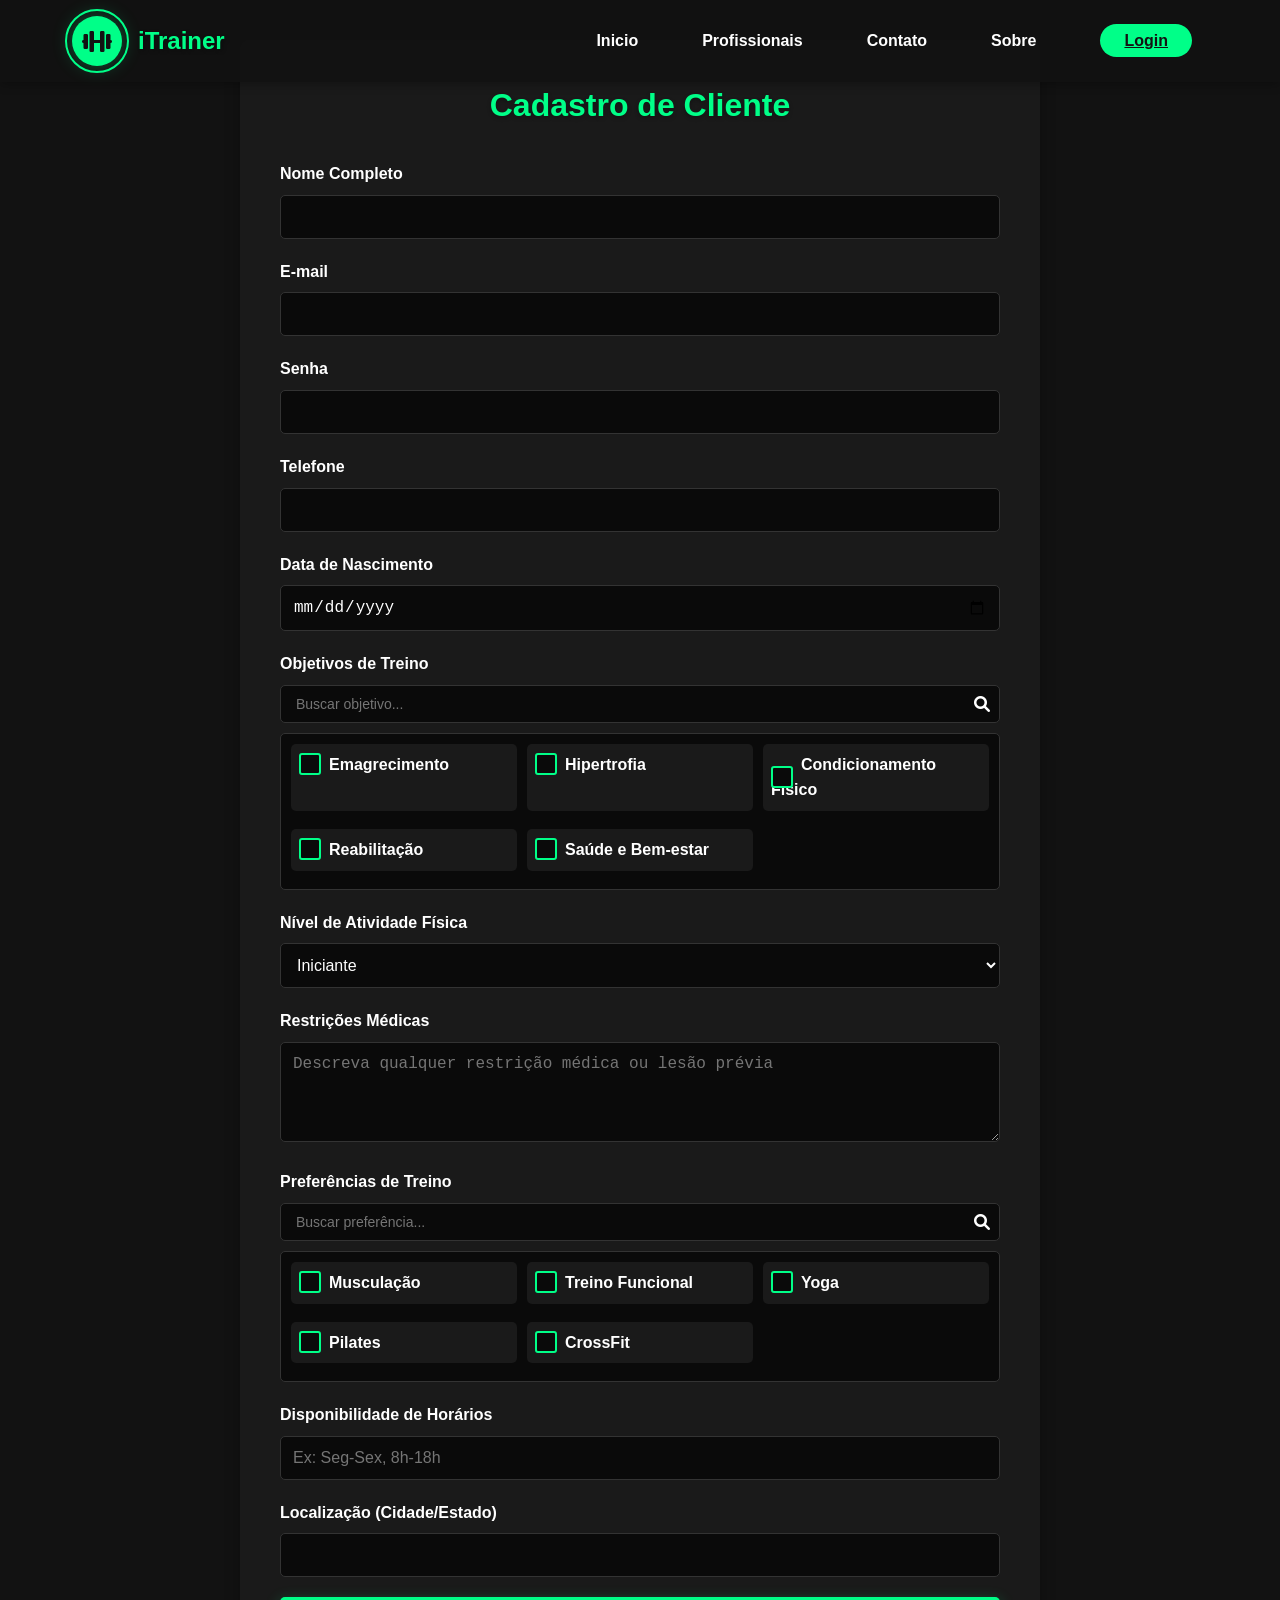
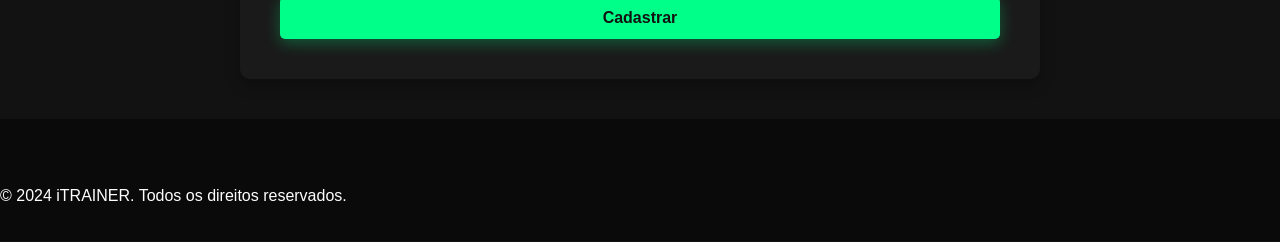
<file: cadastro-cliente.html>
<!DOCTYPE html>
<html lang="pt-br">
<head>
    <meta charset="UTF-8">
    <meta name="viewport" content="width=device-width, initial-scale=1.0">
    <title>Cadastro de Cliente - iTRAINER</title>
    <link rel="stylesheet" href="style.css">
    <link rel="stylesheet" href="https://cdnjs.cloudflare.com/ajax/libs/font-awesome/6.0.0-beta3/css/all.min.css">
    <link rel="stylesheet" href="https://unpkg.com/aos@next/dist/aos.css" />
</head>
<body>
    <!-- Header Section -->
    <header class="site-header">
        <div class="header-container">
            <div class="logo">
                <a href="index.html">
                    <div class="logo-container">
                        <i class="fas fa-dumbbell"></i>
                    </div>
                    <span class="logo-text">iTrainer</span>
                </a>
            </div>
            
            <button class="mobile-nav-toggle" aria-controls="primary-navigation" aria-expanded="false">
                <span class="sr-only">Menu</span>
                <i class="fas fa-bars"></i>
            </button>
            
            <nav class="primary-navigation" id="primary-navigation">
                <ul class="nav-list">
                    <li class="nav-item"><a href="index.html" class="nav-link">Inicio</a></li>
                    <li class="nav-item"><a href="profissionais.html" class="nav-link">Profissionais</a></li>
                    <li class="nav-item"><a href="contato.html" class="nav-link">Contato</a></li>
                    <li class="nav-item"><a href="sobre.html" class="nav-link">Sobre</a></li>
                    <li class="nav-item"><a href="login.html" class="btn-login">Login</a></li>
                </ul>
            </nav>
        </div>
    </header>

    <main class="cadastro-container">
        <div class="cadastro-form">
            <h1>Cadastro de Cliente</h1>
            <form id="formCliente" action="#" method="POST">
                <div class="form-group">
                    <label for="nome">Nome Completo</label>
                    <input type="text" id="nome" name="nome" required>
                </div>

                <div class="form-group">
                    <label for="email">E-mail</label>
                    <input type="email" id="email" name="email" required>
                </div>

                <div class="form-group">
                    <label for="senha">Senha</label>
                    <input type="password" id="senha" name="senha" required>
                </div>

                <div class="form-group">
                    <label for="telefone">Telefone</label>
                    <input type="tel" id="telefone" name="telefone" required>
                </div>

                <div class="form-group">
                    <label for="data_nascimento">Data de Nascimento</label>
                    <input type="date" id="data_nascimento" name="data_nascimento" required>
                </div>

                <div class="form-group">
                    <label for="objetivos">Objetivos de Treino</label>
                    <div class="search-container">
                        <input type="text" id="searchObjetivo" placeholder="Buscar objetivo...">
                        <i class="fas fa-search"></i>
                    </div>
                    <div class="especialidades-container">
                        <div class="especialidades-grid">
                            <label class="especialidade-item">
                                <input type="checkbox" name="objetivos" value="emagrecimento">
                                <span>Emagrecimento</span>
                            </label>
                            <label class="especialidade-item">
                                <input type="checkbox" name="objetivos" value="hipertrofia">
                                <span>Hipertrofia</span>
                            </label>
                            <label class="especialidade-item">
                                <input type="checkbox" name="objetivos" value="condicionamento">
                                <span>Condicionamento Físico</span>
                            </label>
                            <label class="especialidade-item">
                                <input type="checkbox" name="objetivos" value="reabilitacao">
                                <span>Reabilitação</span>
                            </label>
                            <label class="especialidade-item">
                                <input type="checkbox" name="objetivos" value="saude">
                                <span>Saúde e Bem-estar</span>
                            </label>
                        </div>
                    </div>
                </div>

                <div class="form-group">
                    <label for="nivel">Nível de Atividade Física</label>
                    <select id="nivel" name="nivel" required>
                        <option value="iniciante">Iniciante</option>
                        <option value="intermediario">Intermediário</option>
                        <option value="avancado">Avançado</option>
                    </select>
                </div>

                <div class="form-group">
                    <label for="restricoes">Restrições Médicas</label>
                    <textarea id="restricoes" name="restricoes" rows="3" placeholder="Descreva qualquer restrição médica ou lesão prévia"></textarea>
                </div>

                <div class="form-group">
                    <label for="preferencias">Preferências de Treino</label>
                    <div class="search-container">
                        <input type="text" id="searchPreferencia" placeholder="Buscar preferência...">
                        <i class="fas fa-search"></i>
                    </div>
                    <div class="especialidades-container">
                        <div class="especialidades-grid">
                            <label class="especialidade-item">
                                <input type="checkbox" name="preferencias" value="musculacao">
                                <span>Musculação</span>
                            </label>
                            <label class="especialidade-item">
                                <input type="checkbox" name="preferencias" value="funcional">
                                <span>Treino Funcional</span>
                            </label>
                            <label class="especialidade-item">
                                <input type="checkbox" name="preferencias" value="yoga">
                                <span>Yoga</span>
                            </label>
                            <label class="especialidade-item">
                                <input type="checkbox" name="preferencias" value="pilates">
                                <span>Pilates</span>
                            </label>
                            <label class="especialidade-item">
                                <input type="checkbox" name="preferencias" value="crossfit">
                                <span>CrossFit</span>
                            </label>
                        </div>
                    </div>
                </div>

                <div class="form-group">
                    <label for="disponibilidade">Disponibilidade de Horários</label>
                    <input type="text" id="disponibilidade" name="disponibilidade" placeholder="Ex: Seg-Sex, 8h-18h" required>
                </div>

                <div class="form-group">
                    <label for="localizacao">Localização (Cidade/Estado)</label>
                    <input type="text" id="localizacao" name="localizacao" required>
                </div>

                <button type="submit" class="btn-cadastro">Cadastrar</button>
            </form>
        </div>
    </main>

    <footer>
        <p>&copy; 2024 iTRAINER. Todos os direitos reservados.</p>
    </footer>

    <script src="https://unpkg.com/aos@next/dist/aos.js"></script>
    <script src="script.js"></script>
</body>
</html>
</file>
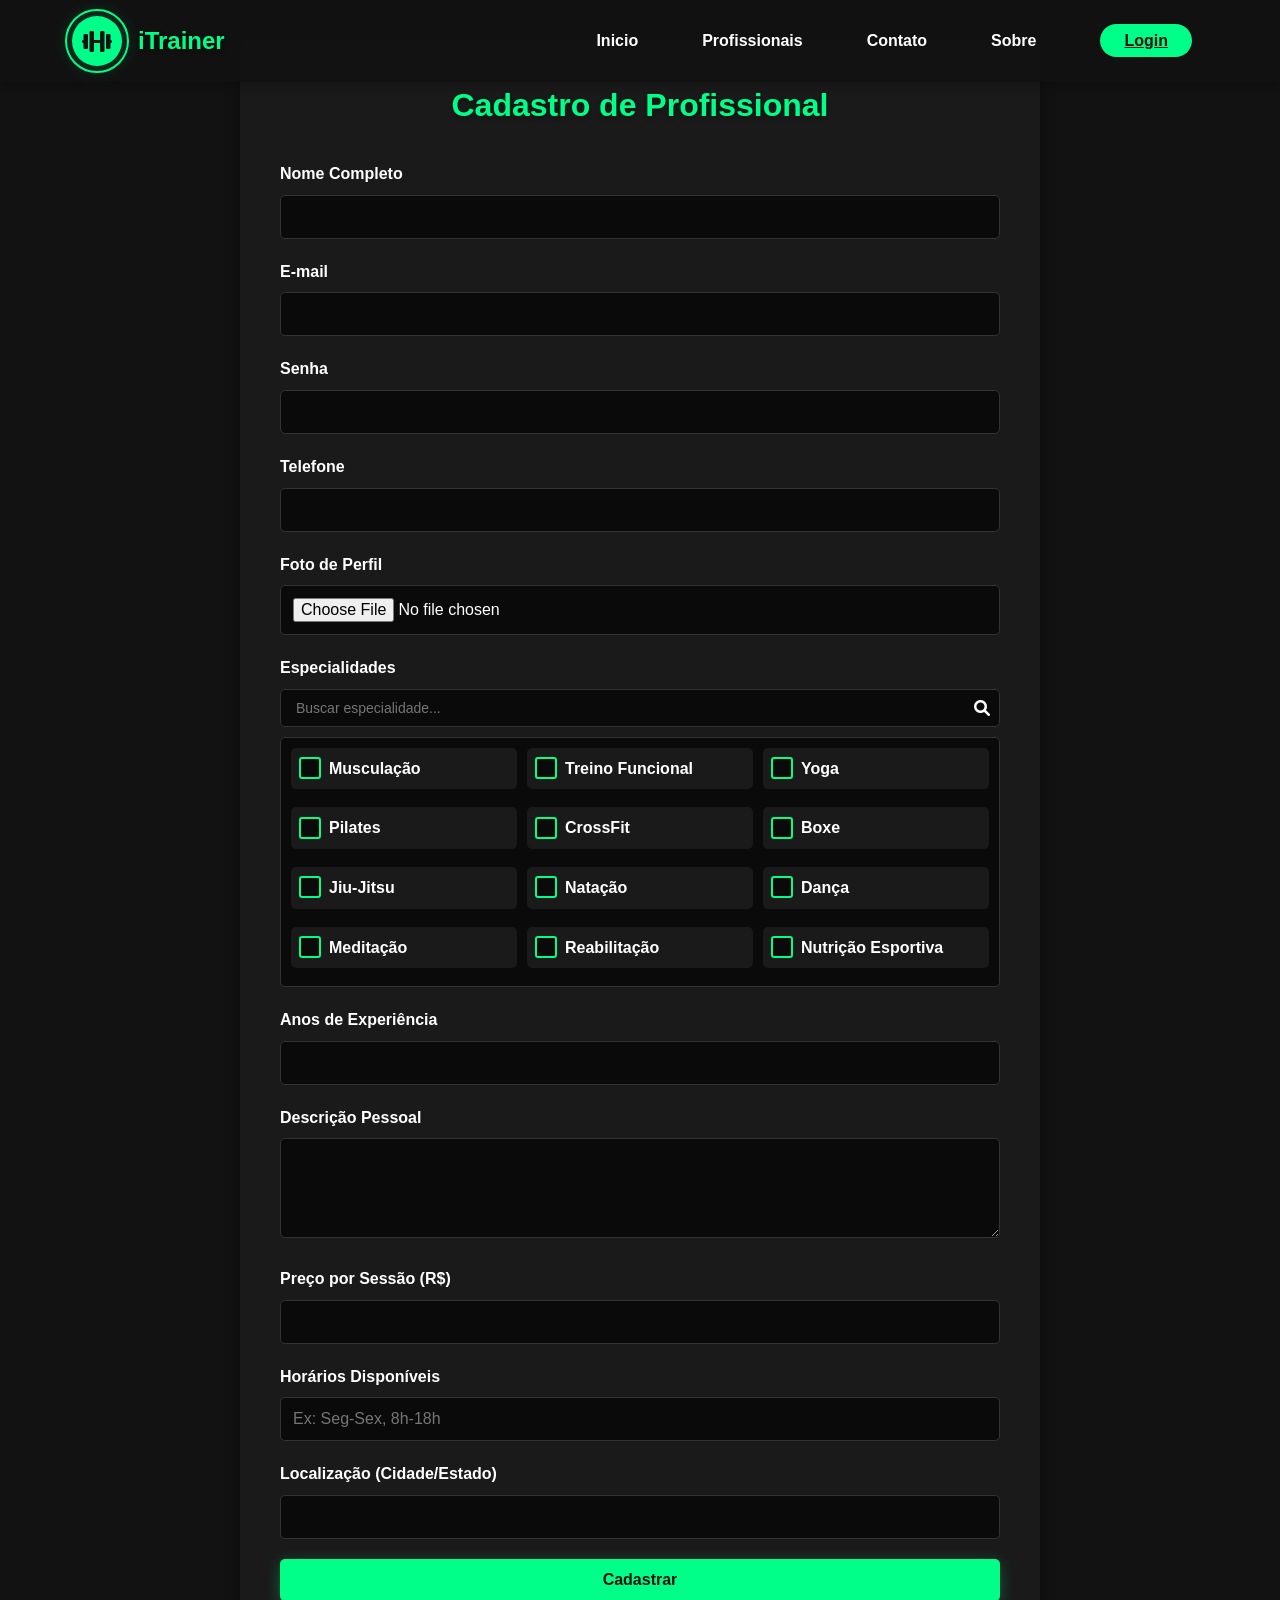
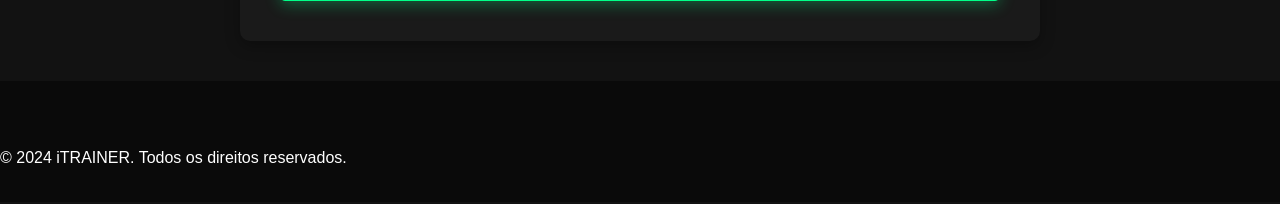
<file: cadastro-profissional.html>
<!DOCTYPE html>
<html lang="pt-br">
<head>
    <meta charset="UTF-8">
    <meta name="viewport" content="width=device-width, initial-scale=1.0">
    <title>Cadastro de Profissional - iTRAINER</title>
    <link rel="stylesheet" href="style.css">
    <link rel="stylesheet" href="https://cdnjs.cloudflare.com/ajax/libs/font-awesome/6.0.0-beta3/css/all.min.css">
    <link rel="stylesheet" href="https://unpkg.com/aos@next/dist/aos.css" />
</head>
<body>
    <!-- Header Section -->
    <header class="site-header">
        <div class="header-container">
            <div class="logo">
                <a href="index.html">
                    <div class="logo-container">
                        <i class="fas fa-dumbbell"></i>
                    </div>
                    <span class="logo-text">iTrainer</span>
                </a>
            </div>
            
            <button class="mobile-nav-toggle" aria-controls="primary-navigation" aria-expanded="false">
                <span class="sr-only">Menu</span>
                <i class="fas fa-bars"></i>
            </button>
            
            <nav class="primary-navigation" id="primary-navigation">
                <ul class="nav-list">
                    <li class="nav-item"><a href="index.html" class="nav-link">Inicio</a></li>
                    <li class="nav-item"><a href="profissionais.html" class="nav-link">Profissionais</a></li>
                    <li class="nav-item"><a href="contato.html" class="nav-link">Contato</a></li>
                    <li class="nav-item"><a href="sobre.html" class="nav-link">Sobre</a></li>
                    <li class="nav-item"><a href="login.html" class="btn-login">Login</a></li>
                </ul>
            </nav>
        </div>
    </header>

    <main class="cadastro-container">
        <div class="cadastro-form">
            <h1>Cadastro de Profissional</h1>
            <form id="formProfissional" action="#" method="POST" enctype="multipart/form-data">
                <div class="form-group">
                    <label for="nome">Nome Completo</label>
                    <input type="text" id="nome" name="nome" required>
                </div>

                <div class="form-group">
                    <label for="email">E-mail</label>
                    <input type="email" id="email" name="email" required>
                </div>

                <div class="form-group">
                    <label for="senha">Senha</label>
                    <input type="password" id="senha" name="senha" required>
                </div>

                <div class="form-group">
                    <label for="telefone">Telefone</label>
                    <input type="tel" id="telefone" name="telefone" required>
                </div>

                <div class="form-group">
                    <label for="foto">Foto de Perfil</label>
                    <input type="file" id="foto" name="foto" accept="image/*">
                </div>

                <div class="form-group">
                    <label for="especialidades">Especialidades</label>
                    <div class="search-container">
                        <input type="text" id="searchEspecialidade" placeholder="Buscar especialidade...">
                        <i class="fas fa-search"></i>
                    </div>
                    <div class="especialidades-container">
                        <div class="especialidades-grid">
                            <label class="especialidade-item">
                                <input type="checkbox" name="especialidades" value="musculacao">
                                <span>Musculação</span>
                            </label>
                            <label class="especialidade-item">
                                <input type="checkbox" name="especialidades" value="funcional">
                                <span>Treino Funcional</span>
                            </label>
                            <label class="especialidade-item">
                                <input type="checkbox" name="especialidades" value="yoga">
                                <span>Yoga</span>
                            </label>
                            <label class="especialidade-item">
                                <input type="checkbox" name="especialidades" value="pilates">
                                <span>Pilates</span>
                            </label>
                            <label class="especialidade-item">
                                <input type="checkbox" name="especialidades" value="crossfit">
                                <span>CrossFit</span>
                            </label>
                            <label class="especialidade-item">
                                <input type="checkbox" name="especialidades" value="boxe">
                                <span>Boxe</span>
                            </label>
                            <label class="especialidade-item">
                                <input type="checkbox" name="especialidades" value="jiu-jitsu">
                                <span>Jiu-Jitsu</span>
                            </label>
                            <label class="especialidade-item">
                                <input type="checkbox" name="especialidades" value="natacao">
                                <span>Natação</span>
                            </label>
                            <label class="especialidade-item">
                                <input type="checkbox" name="especialidades" value="danca">
                                <span>Dança</span>
                            </label>
                            <label class="especialidade-item">
                                <input type="checkbox" name="especialidades" value="meditacao">
                                <span>Meditação</span>
                            </label>
                            <label class="especialidade-item">
                                <input type="checkbox" name="especialidades" value="reabilitacao">
                                <span>Reabilitação</span>
                            </label>
                            <label class="especialidade-item">
                                <input type="checkbox" name="especialidades" value="nutricao">
                                <span>Nutrição Esportiva</span>
                            </label>
                        </div>
                    </div>
                </div>

                <div class="form-group">
                    <label for="experiencia">Anos de Experiência</label>
                    <input type="number" id="experiencia" name="experiencia" min="0" required>
                </div>

                <div class="form-group">
                    <label for="descricao">Descrição Pessoal</label>
                    <textarea id="descricao" name="descricao" rows="4" required></textarea>
                </div>

                <div class="form-group">
                    <label for="preco">Preço por Sessão (R$)</label>
                    <input type="number" id="preco" name="preco" min="0" step="0.01" required>
                </div>

                <div class="form-group">
                    <label for="horarios">Horários Disponíveis</label>
                    <input type="text" id="horarios" name="horarios" placeholder="Ex: Seg-Sex, 8h-18h" required>
                </div>

                <div class="form-group">
                    <label for="localizacao">Localização (Cidade/Estado)</label>
                    <input type="text" id="localizacao" name="localizacao" required>
                </div>

                <button type="submit" class="btn-cadastro">Cadastrar</button>
            </form>
        </div>
    </main>

    <footer>
        <p>&copy; 2024 iTRAINER. Todos os direitos reservados.</p>
    </footer>

    <script src="https://unpkg.com/aos@next/dist/aos.js"></script>
    <script src="script.js"></script>
</body>
</html>
</file>
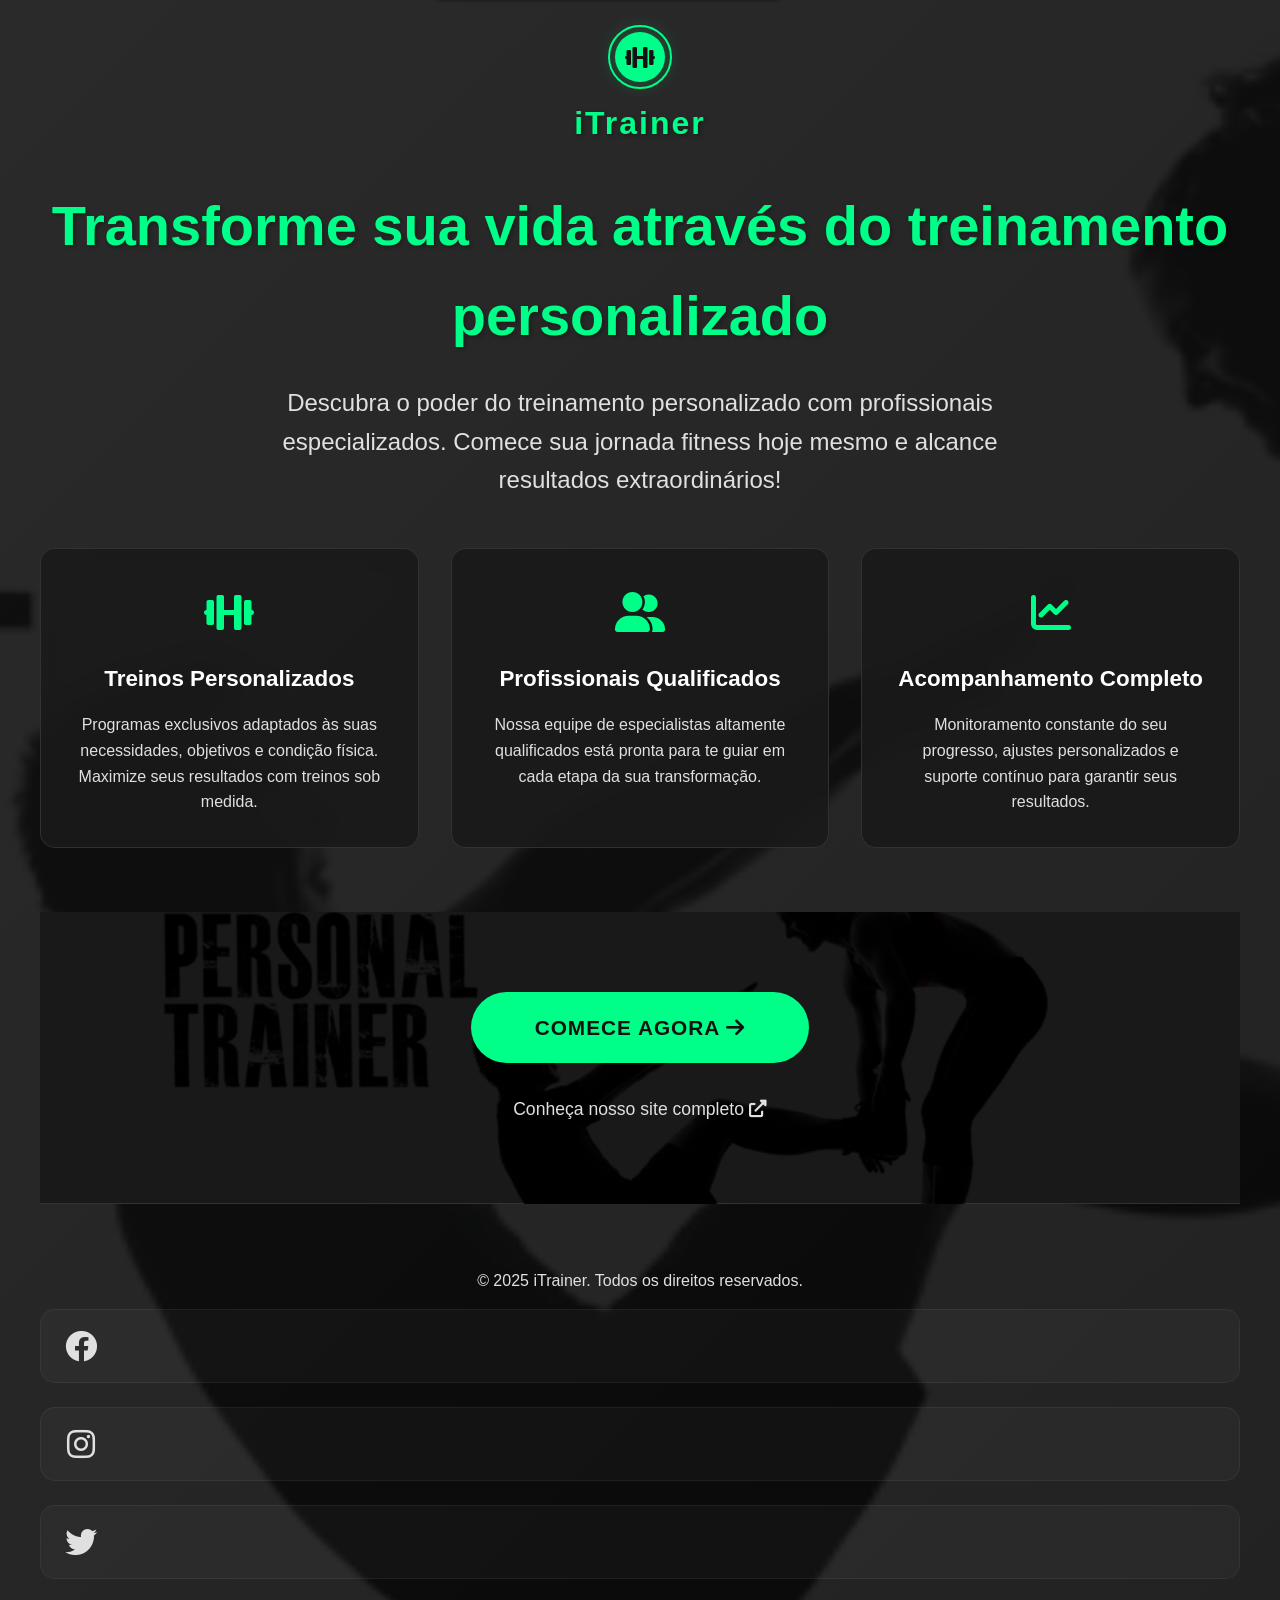
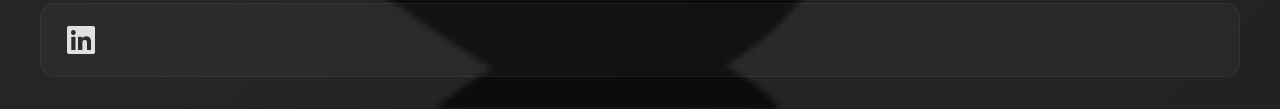
<file: landing-form.html>
<!DOCTYPE html>
<html lang="pt-br">
<head>
    <meta charset="UTF-8">
    <meta name="viewport" content="width=device-width, initial-scale=1.0">
    <title>iTrainer - Transforme sua vida através do treinamento personalizado</title>
    <link rel="stylesheet" href="style.css">
    <link rel="stylesheet" href="https://cdnjs.cloudflare.com/ajax/libs/font-awesome/6.0.0-beta3/css/all.min.css">
    <link rel="stylesheet" href="https://unpkg.com/aos@next/dist/aos.css" />
    <style>
        .landing-container {
            min-height: 100vh;
            display: flex;
            flex-direction: column;
            align-items: center;
            justify-content: center;
            text-align: center;
            padding: 2rem;
            background: linear-gradient(135deg, var(--dark-color), var(--darker-color));
            color: var(--text-color);
            position: relative;
            overflow: hidden;
        }

        .landing-container::before {
            content: '';
            position: absolute;
            top: 0;
            left: 0;
            right: 0;
            bottom: 0;
            background: url('personal header.jpg') center/cover;
            opacity: 0.1;
            z-index: 0;
        }

        .landing-content {
            max-width: 1200px;
            margin: 0 auto;
            position: relative;
            z-index: 1;
        }

        .landing-logo {
            margin-bottom: 2rem;
            display: flex;
            flex-direction: column;
            align-items: center;
            gap: 1rem;
        }

        .logo-container {
            width: 50px;
            height: 50px;
            background: var(--primary-color);
            border-radius: 50%;
            display: flex;
            align-items: center;
            justify-content: center;
            position: relative;
            box-shadow: 0 0 20px rgba(0, 255, 136, 0.3);
        }

        .logo-container::before {
            content: '';
            position: absolute;
            width: 60px;
            height: 60px;
            border: 2px solid var(--primary-color);
            border-radius: 50%;
            animation: pulse 2s infinite;
        }

        .logo-container i {
            font-size: 1.5rem;
            color: var(--dark-color);
        }

        .logo-text {
            font-size: 2rem;
            font-weight: bold;
            color: var(--primary-color);
            text-shadow: 2px 2px 4px rgba(0, 0, 0, 0.3);
            letter-spacing: 2px;
        }

        .logo-tagline {
            color: var(--text-secondary);
            font-size: 1.1rem;
            margin-top: 0.5rem;
        }

        @keyframes pulse {
            0% {
                transform: scale(1);
                opacity: 1;
            }
            100% {
                transform: scale(1.1);
                opacity: 0;
            }
        }

        .landing-title {
            font-size: 3.5rem;
            margin-bottom: 1.5rem;
            color: var(--primary-color);
            text-shadow: 2px 2px 4px rgba(0, 0, 0, 0.3);
        }

        .landing-subtitle {
            font-size: 1.5rem;
            margin-bottom: 2rem;
            color: var(--text-secondary);
            max-width: 800px;
            margin-left: auto;
            margin-right: auto;
        }

        .landing-features {
            display: grid;
            grid-template-columns: repeat(auto-fit, minmax(300px, 1fr));
            gap: 2rem;
            margin: 3rem 0;
        }

        .feature-card {
            background: rgba(26, 26, 26, 0.9);
            padding: 2rem;
            border-radius: 15px;
            transition: var(--transition);
            backdrop-filter: blur(10px);
            border: 1px solid rgba(255, 255, 255, 0.1);
        }

        .feature-card:hover {
            transform: translateY(-5px);
            box-shadow: 0 10px 30px rgba(0, 255, 136, 0.2);
            border-color: var(--primary-color);
        }

        .feature-icon {
            font-size: 2.5rem;
            color: var(--primary-color);
            margin-bottom: 1rem;
        }

        .feature-title {
            font-size: 1.4rem;
            margin-bottom: 1rem;
            color: var(--text-color);
        }

        .feature-description {
            color: var(--text-secondary);
            line-height: 1.6;
        }

        .cta-section {
            margin-top: 4rem;
            display: flex;
            flex-direction: column;
            align-items: center;
            gap: 2rem;
        }

        .cta-button {
            display: inline-block;
            padding: 1.2rem 4rem;
            font-size: 1.3rem;
            background: var(--primary-color);
            color: var(--dark-color);
            text-decoration: none;
            border-radius: 50px;
            font-weight: bold;
            transition: var(--transition);
            text-transform: uppercase;
            letter-spacing: 1px;
        }

        .cta-button:hover {
            background: var(--secondary-color);
            transform: scale(1.05);
            box-shadow: 0 5px 20px rgba(0, 255, 136, 0.4);
        }

        .site-link {
            color: var(--text-secondary);
            text-decoration: none;
            font-size: 1.1rem;
            transition: var(--transition);
        }

        .site-link:hover {
            color: var(--primary-color);
        }

        .landing-footer {
            margin-top: 4rem;
            text-align: center;
            color: var(--text-secondary);
        }

        .social-icons {
            display: flex;
            justify-content: center;
            gap: 1.5rem;
            margin-top: 1rem;
        }

        .social-icon {
            color: var(--text-secondary);
            font-size: 1.5rem;
            transition: var(--transition);
        }

        .social-icon:hover {
            color: var(--primary-color);
            transform: translateY(-3px);
        }

        @media (max-width: 768px) {
            .landing-title {
                font-size: 2.5rem;
            }

            .landing-subtitle {
                font-size: 1.2rem;
            }

            .feature-card {
                padding: 1.5rem;
            }

            .cta-button {
                padding: 1rem 3rem;
                font-size: 1.1rem;
            }
        }
    </style>
</head>
<body>
    <div class="landing-container">
        <div class="landing-content">
            <div class="landing-logo" data-aos="fade-up">
                <div class="logo-container">
                    <i class="fas fa-dumbbell"></i>
                </div>
                <div class="logo-text">iTrainer</div>
            </div>
            
            <h1 class="landing-title" data-aos="fade-up" data-aos-delay="100">Transforme sua vida através do treinamento personalizado</h1>
            <p class="landing-subtitle" data-aos="fade-up" data-aos-delay="100">
                Descubra o poder do treinamento personalizado com profissionais especializados. 
                Comece sua jornada fitness hoje mesmo e alcance resultados extraordinários!
            </p>

            <div class="landing-features">
                <div class="feature-card" data-aos="fade-up" data-aos-delay="200">
                    <div class="feature-icon">
                        <i class="fas fa-dumbbell"></i>
                    </div>
                    <h3 class="feature-title">Treinos Personalizados</h3>
                    <p class="feature-description">Programas exclusivos adaptados às suas necessidades, objetivos e condição física. Maximize seus resultados com treinos sob medida.</p>
                </div>

                <div class="feature-card" data-aos="fade-up" data-aos-delay="300">
                    <div class="feature-icon">
                        <i class="fas fa-user-friends"></i>
                    </div>
                    <h3 class="feature-title">Profissionais Qualificados</h3>
                    <p class="feature-description">Nossa equipe de especialistas altamente qualificados está pronta para te guiar em cada etapa da sua transformação.</p>
                </div>

                <div class="feature-card" data-aos="fade-up" data-aos-delay="400">
                    <div class="feature-icon">
                        <i class="fas fa-chart-line"></i>
                    </div>
                    <h3 class="feature-title">Acompanhamento Completo</h3>
                    <p class="feature-description">Monitoramento constante do seu progresso, ajustes personalizados e suporte contínuo para garantir seus resultados.</p>
                </div>
            </div>

            <div class="cta-section" data-aos="fade-up" data-aos-delay="500">
                <a href="https://docs.google.com/forms/d/e/1FAIpQLSdGeR9KpfswZEHD8a0qnqPG6QAoXNUibdeQduPmDhvqZWGQJg/viewform" class="cta-button">
                    Comece Agora <i class="fas fa-arrow-right"></i>
                </a>
                <a href="index.html" class="site-link">
                    Conheça nosso site completo <i class="fas fa-external-link-alt"></i>
                </a>
            </div>

            <div class="landing-footer" data-aos="fade-up" data-aos-delay="600">
                <p>© 2025 iTrainer. Todos os direitos reservados.</p>
                <div class="social-icons">
                    <a href="#" class="social-icon"><i class="fab fa-facebook"></i></a>
                    <a href="#" class="social-icon"><i class="fab fa-instagram"></i></a>
                    <a href="#" class="social-icon"><i class="fab fa-twitter"></i></a>
                    <a href="#" class="social-icon"><i class="fab fa-linkedin"></i></a>
                </div>
            </div>
        </div>
    </div>

    <script src="https://unpkg.com/aos@next/dist/aos.js"></script>
    <script>
        AOS.init({
            duration: 800,
            offset: 100,
            once: true
        });
    </script>
</body>
</html>
</file>
<file: style.css>
/* CSS Variables for consistent styling */
:root {
    --primary-color: #00ff88;
    --secondary-color: #00cc6a;
    --accent-color: #48cae4;
    --text-color: #ffffff;
    --text-secondary: #e0e0e0;
    --light-color: #ffffff;
    --dark-color: #121212;
    --darker-color: #0a0a0a;
    --gray-color: #1a1a1a;
    --border-color: #333333;
    --shadow: 0 2px 10px rgba(0, 0, 0, 0.3);
    --transition: all 0.3s ease;
    --spacing-sm: 0.5rem;
    --spacing-md: 1rem;
    --spacing-lg: 2rem;
    --container-width: 1200px;
}

/* General Reset */
* {
    margin: 0;
    padding: 0;
    box-sizing: border-box;
}

body {
    font-family: 'Segoe UI', Tahoma, Geneva, Verdana, sans-serif;
    line-height: 1.6;
    color: var(--text-color);
    background-color: var(--dark-color);
}

.container {
    width: 100%;
    max-width: var(--container-width);
    margin: 0 auto;
    padding: 0 var(--spacing-md);
}

/* Estado inicial do cabeçalho */
.site-header {
    position: fixed;
    top: 0;
    left: 0;
    width: 100%;
    background: rgba(18, 18, 18, 0.95);
    box-shadow: 0 2px 10px rgba(0, 0, 0, 0.3);
    z-index: 1000;
    transition: var(--transition);
}

.site-header.scrolled {
    background: rgba(18, 18, 18, 0.98);
    box-shadow: 0 2px 15px rgba(0, 0, 0, 0.4);
}

.header-container {
    display: flex;
    justify-content: space-between;
    align-items: center;
    padding: 1rem 2rem;
    max-width: var(--container-width);
    margin: 0 auto;
}

/* Logo Styles */
.logo {
    display: flex;
    align-items: center;
}

.logo a {
    display: flex;
    align-items: center;
    text-decoration: none;
    color: var(--primary-color);
    gap: 1rem;
}

.logo-container {
    width: 50px;
    height: 50px;
    background: var(--primary-color);
    border-radius: 50%;
    display: flex;
    align-items: center;
    justify-content: center;
    position: relative;
    box-shadow: 0 0 20px rgba(0, 255, 136, 0.3);
}

.logo-container::before {
    content: '';
    position: absolute;
    width: 60px;
    height: 60px;
    border: 2px solid var(--primary-color);
    border-radius: 50%;
    animation: pulse 2s infinite;
}

.logo-container i {
    font-size: 1.5rem;
    color: var(--dark-color);
}

.logo-text {
    font-size: 1.5rem;
    font-weight: 700;
    color: var(--primary-color);
    text-shadow: 2px 2px 4px rgba(0, 0, 0, 0.3);
}

@keyframes pulse {
    0% {
        transform: scale(1);
        opacity: 1;
    }
    100% {
        transform: scale(1.1);
        opacity: 0;
    }
}

/* Navigation Styles */
.primary-navigation {
    display: flex;
    justify-content: center;
}

.nav-list {
    display: flex;
    list-style: none;
    gap: 2rem;
}

.nav-item {
    margin: 0 var(--spacing-md);
}

.nav-link {
    text-decoration: none;
    color: var(--text-color);
    font-weight: 600;
    transition: var(--transition);
    position: relative;
}

.nav-link::after {
    content: '';
    position: absolute;
    bottom: -5px;
    left: 0;
    width: 0;
    height: 2px;
    background: var(--primary-color);
    transition: var(--transition);
}

.nav-link:hover::after,
.nav-link.active::after {
    width: 100%;
}

/* Mobile Navigation Toggle */
.mobile-nav-toggle {
    display: none;
    background: none;
    border: none;
    font-size: 1.5rem;
    color: var(--dark-color);
    cursor: pointer;
}

.sr-only {
    position: absolute;
    width: 1px;
    height: 1px;
    padding: 0;
    margin: -1px;
    overflow: hidden;
    clip: rect(0, 0, 0, 0);
    white-space: nowrap;
    border-width: 0;
}

/* Responsive Styles */
@media (max-width: 768px) {
    .header-container {
        padding: 1rem;
    }
    
    .mobile-nav-toggle {
        display: block;
        color: var(--primary-color);
        font-size: 1.5rem;
        background: none;
        border: none;
        cursor: pointer;
    }
    
    .primary-navigation {
        position: fixed;
        inset: 0 0 0 30%;
        background: var(--gray-color);
        padding: min(30vh, 10rem) 2rem;
        transform: translateX(100%);
        transition: transform 350ms ease-out;
        box-shadow: -5px 0 15px rgba(0, 0, 0, 0.3);
        z-index: 1000;
    }
    
    .primary-navigation[data-visible="true"] {
        transform: translateX(0%);
    }
    
    .nav-list {
        display: flex;
        flex-direction: column;
        gap: 1.5rem;
    }
    
    .nav-item {
        margin: 0;
    }
    
    .nav-link {
        color: var(--text-color);
        font-size: 1.2rem;
        font-weight: 600;
    }
    
    .nav-link:hover,
    .nav-link.active {
        color: var(--primary-color);
    }
    
    .btn-login {
        margin-top: 1rem;
        width: 100%;
        text-align: center;
        justify-content: center;
    }
}

/* Hero Section */
.hero {
    height: 100vh;
    background: linear-gradient(rgba(0, 0, 0, 0.5), rgba(0, 0, 0, 0.5)), url('meghan-holmes-buWcS7G1_28-unsplash.jpg');
    background-size: cover;
    background-position: center;
    display: flex;
    align-items: center;
    text-align: center;
    color: white;
    position: relative;
}

.hero-content {
    max-width: 800px;
    margin: 0 auto;
    padding: 0 20px;
    position: relative;
    z-index: 2;
}

.hero h1 {
    font-size: 3.5rem;
    margin-bottom: 1.5rem;
    line-height: 1.2;
}

.hero p {
    font-size: 1.2rem;
    margin-bottom: 2rem;
}

.hero-buttons {
    display: flex;
    gap: 1rem;
    justify-content: center;
}

/* Button Styles */
.btn {
    display: inline-block;
    padding: 1rem 2rem;
    border-radius: 30px;
    text-decoration: none;
    font-weight: 600;
    transition: var(--transition);
    cursor: pointer;
}

.btn-primary {
    background: var(--primary-color);
    color: var(--dark-color);
    font-weight: 700;
    box-shadow: 0 4px 15px rgba(0, 255, 136, 0.3);
}

.btn-primary:hover {
    background: var(--secondary-color);
    transform: translateY(-3px);
    box-shadow: 0 6px 20px rgba(0, 255, 136, 0.4);
}

.btn-secondary {
    background: transparent;
    color: var(--text-color);
    border: 2px solid var(--text-color);
    font-weight: 700;
}

.btn-secondary:hover {
    background: var(--text-color);
    color: var(--dark-color);
    transform: translateY(-3px);
}

.btn-login {
    background-color: var(--primary-color);
    color: var(--dark-color);
    padding: 0.5rem 1.5rem;
    border-radius: 25px;
    font-weight: 600;
}

.btn-login:hover {
    background-color: var(--secondary-color);
    color: var(--dark-color);
}

/* Services Section */
.services-grid {
    display: grid;
    grid-template-columns: repeat(auto-fit, minmax(250px, 1fr));
    gap: 2rem;
}

.service-card {
    background: var(--gray-color);
    padding: 2rem;
    border-radius: 10px;
    text-align: center;
    transition: var(--transition);
    box-shadow: 0 5px 15px rgba(0, 0, 0, 0.3);
}

.service-card:hover {
    transform: translateY(-10px);
    box-shadow: 0 8px 25px rgba(0, 0, 0, 0.4);
}

.service-icon {
    width: 70px;
    height: 70px;
    background: var(--primary-color);
    border-radius: 50%;
    display: flex;
    align-items: center;
    justify-content: center;
    margin: 0 auto 1.5rem;
    box-shadow: 0 4px 15px rgba(0, 255, 136, 0.3);
}

.service-icon i {
    font-size: 1.8rem;
    color: var(--dark-color);
    font-weight: 600;
}

.service-card h3 {
    margin-bottom: 1rem;
    color: var(--primary-color);
    font-weight: 700;
}

.service-link {
    display: inline-flex;
    align-items: center;
    gap: 0.5rem;
    color: var(--primary-color);
    text-decoration: none;
    margin-top: 1rem;
    font-weight: 500;
    transition: var(--transition);
}

.service-link:hover {
    gap: 1rem;
}

/* About Preview Section */
.about-preview {
    padding: 5rem 0;
    background: var(--dark-color);
}

.about-content {
    display: grid;
    grid-template-columns: 1fr 1fr;
    gap: 4rem;
    align-items: center;
}

.about-features {
    margin: 2rem 0;
}

.feature {
    display: flex;
    align-items: center;
    gap: 1rem;
    margin-bottom: 1rem;
}

.feature i {
    color: var(--primary-color);
    font-size: 1.2rem;
}

.about-image img {
    width: 100%;
    border-radius: 10px;
    box-shadow: 0 5px 15px rgba(0, 0, 0, 0.1);
}

/* Testimonials Section */
.testimonials {
    padding: 5rem 0;
    background: var(--darker-color);
}

.testimonials h2 {
    text-align: center;
    font-size: 2.5rem;
    margin-bottom: 3rem;
    color: var(--text-color);
    font-weight: 700;
    text-shadow: 0 2px 4px rgba(0, 0, 0, 0.3);
}

.testimonial-slider {
    display: flex;
    gap: 2rem;
    overflow-x: auto;
    padding: 1rem;
    scroll-snap-type: x mandatory;
    -webkit-overflow-scrolling: touch;
}

.testimonial {
    flex: 0 0 100%;
    max-width: 600px;
    background: var(--gray-color);
    padding: 2rem;
    border-radius: 10px;
    box-shadow: 0 5px 15px rgba(0, 0, 0, 0.3);
    scroll-snap-align: start;
}

.testimonial-content {
    position: relative;
    margin-bottom: 2rem;
    background: var(--gray-color);
    border: 1px solid var(--border-color);
    padding: 2rem;
    border-radius: 10px;
}

.testimonial-content i {
    color: var(--primary-color);
    font-size: 2.5rem;
    margin-bottom: 1.5rem;
}

.testimonial-content p {
    color: var(--text-color);
    font-size: 1.1rem;
    line-height: 1.8;
}

.testimonial-author {
    display: flex;
    align-items: center;
    gap: 1rem;
}

.testimonial-author img {
    width: 60px;
    height: 60px;
    border-radius: 50%;
    object-fit: cover;
}

.author-info {
    display: flex;
    flex-direction: column;
}

.author-name {
    font-weight: 600;
    color: var(--dark-color);
}

.author-title {
    font-size: 0.9rem;
    color: #666;
}

.testimonial-dots {
    display: flex;
    justify-content: center;
    gap: 0.5rem;
    margin-top: 2rem;
}

.dot {
    width: 10px;
    height: 10px;
    background: #ddd;
    border-radius: 50%;
    cursor: pointer;
    transition: var(--transition);
}

.dot.active {
    background: var(--primary-color);
    transform: scale(1.2);
}

/* CTA Section */
.cta-section {
    padding: 5rem 0;
    background: linear-gradient(rgba(0, 0, 0, 0.9), rgba(0, 0, 0, 0.9)), url('personal header.jpg');
    background-size: cover;
    background-position: center;
    text-align: center;
    color: var(--text-color);
}

.cta-content h2 {
    font-size: 2.5rem;
    margin-bottom: 1rem;
}

.cta-content p {
    font-size: 1.2rem;
    margin-bottom: 2rem;
}

/* Footer Styles */
footer {
    background: var(--darker-color);
    color: var(--text-color);
    padding: 4rem 0 2rem;
}

.footer-content {
    display: grid;
    grid-template-columns: repeat(auto-fit, minmax(200px, 1fr));
    gap: 2rem;
    margin-bottom: 2rem;
}

.footer-logo img {
    height: 40px;
    margin-bottom: 1rem;
}

.footer-links ul {
    list-style: none;
}

.footer-links a {
    color: white;
    text-decoration: none;
    transition: var(--transition);
    display: block;
    margin-bottom: 0.5rem;
}

.footer-links a:hover {
    color: var(--primary-color);
    transform: translateX(5px);
}

.footer-contact p {
    display: flex;
    align-items: center;
    gap: 0.5rem;
    margin-bottom: 0.5rem;
}

.social-icons {
    display: flex;
    gap: 1rem;
}

.social-icon {
    display: flex;
    align-items: center;
    gap: 20px;
    padding: 20px;
    border-radius: 15px;
    text-decoration: none;
    transition: all 0.4s ease;
    color: var(--text-color);
    background: rgba(255, 255, 255, 0.03);
    border: 1px solid rgba(255, 255, 255, 0.05);
}

.social-icon i {
    font-size: 2.5rem;
    transition: transform 0.3s ease;
    min-width: 40px;
    text-align: center;
}

.social-icon .social-text {
    display: flex;
    flex-direction: column;
    gap: 5px;
}

.social-icon .social-name {
    font-size: 1.2rem;
    font-weight: 600;
    color: var(--text-color);
}

.social-icon .social-username {
    font-size: 1rem;
    color: var(--text-secondary);
    opacity: 0.8;
}

.social-icon:hover {
    transform: translateX(10px);
    background: rgba(255, 255, 255, 0.08);
    box-shadow: 0 5px 15px rgba(0, 0, 0, 0.2);
}

.social-icon:hover i {
    transform: scale(1.1);
}

.social-icon.instagram i {
    color: #E1306C;
    text-shadow: 0 0 10px rgba(225, 48, 108, 0.5);
}

.social-icon.youtube i {
    color: #FF0000;
    text-shadow: 0 0 10px rgba(255, 0, 0, 0.5);
}

.social-icon.tiktok i {
    color: #000000;
    text-shadow: 0 0 10px rgba(0, 0, 0, 0.5);
}

/* Responsividade */
@media (max-width: 480px) {
    .social-icon {
        padding: 15px;
    }
    
    .social-icon i {
        font-size: 2rem;
    }
    
    .social-icon .social-name {
        font-size: 1.1rem;
    }
    
    .social-icon .social-username {
        font-size: 0.9rem;
    }
}

.footer-bottom {
    text-align: center;
    padding-top: 2rem;
    border-top: 1px solid rgba(255, 255, 255, 0.1);
}

/* Responsive adjustments for other sections */
@media (max-width: 768px) {
    .about-content {
        grid-template-columns: 1fr;
        gap: 2rem;
    }
    
    .hero h1 {
        font-size: 2.5rem;
    }
    
    .hero p {
        font-size: 1rem;
    }
}

/* Animações */
@keyframes fadeIn {
    from {
        opacity: 0;
        transform: translateY(20px);
    }
    to {
        opacity: 1;
        transform: translateY(0);
    }
}

.fade-in {
    animation: fadeIn 0.6s ease forwards;
}

/* Estilos para a página de profissionais */
.professionals-section {
    padding: 4rem 0;
    background: var(--dark-color);
}

.professionals-grid {
    display: grid;
    grid-template-columns: repeat(auto-fit, minmax(300px, 1fr));
    gap: 2rem;
    padding: 2rem 0;
}

.professional-card {
    background: var(--gray-color);
    border-radius: 10px;
    overflow: hidden;
    transition: var(--transition);
    box-shadow: 0 5px 15px rgba(0, 0, 0, 0.3);
    display: flex;
    flex-direction: column;
}

.professional-card:hover {
    transform: translateY(-10px);
    box-shadow: 0 8px 25px rgba(0, 0, 0, 0.4);
}

.professional-image {
    position: relative;
    width: 100%;
    height: 300px;
    overflow: hidden;
}

.professional-image img {
    width: 100%;
    height: 100%;
    object-fit: cover;
    transition: var(--transition);
}

.professional-card:hover .professional-image img {
    transform: scale(1.05);
}

.professional-status {
    position: absolute;
    bottom: 1rem;
    right: 1rem;
    background: var(--dark-color);
    padding: 0.5rem 1rem;
    border-radius: 20px;
    display: flex;
    align-items: center;
    gap: 0.5rem;
    font-size: 0.9rem;
}

.status-indicator {
    width: 10px;
    height: 10px;
    border-radius: 50%;
}

.status-indicator.online {
    background: #00ff00;
    box-shadow: 0 0 10px #00ff00;
}

.status-indicator.offline {
    background: #ff0000;
    box-shadow: 0 0 10px #ff0000;
}

.status-indicator.busy {
    background: #ffa500;
    box-shadow: 0 0 10px #ffa500;
}

.professional-info {
    padding: 1.5rem;
    flex-grow: 1;
    display: flex;
    flex-direction: column;
    gap: 1rem;
}

.professional-info h3 {
    color: var(--primary-color);
    margin-bottom: 0.5rem;
    font-size: 1.5rem;
}

.professional-info p {
    color: var(--text-secondary);
    margin-bottom: 1rem;
}

.professional-stats {
    display: flex;
    flex-direction: column;
    gap: 0.8rem;
    margin-bottom: 1.5rem;
}

.stat {
    display: flex;
    align-items: center;
    gap: 0.5rem;
    color: var(--text-secondary);
}

.stat i {
    color: var(--primary-color);
    font-size: 1.2rem;
}

.stat span {
    font-size: 0.9rem;
}

.professional-actions {
    display: flex;
    gap: 1rem;
    margin-top: auto;
}

.professional-actions .btn {
    flex: 1;
    text-align: center;
    padding: 0.8rem;
    font-size: 0.9rem;
}

.professional-actions .btn-primary {
    background: var(--primary-color);
    color: var(--dark-color);
}

.professional-actions .btn-secondary {
    background: transparent;
    border: 1px solid var(--primary-color);
    color: var(--primary-color);
}

.professional-actions .btn:hover {
    transform: translateY(-2px);
    box-shadow: 0 5px 15px rgba(0, 255, 136, 0.3);
}

@media (max-width: 768px) {
    .professionals-grid {
        grid-template-columns: 1fr;
        padding: 1rem;
    }
    
    .professional-image {
        height: 250px;
    }
    
    .professional-actions {
        flex-direction: column;
    }
    
    .professional-actions .btn {
        width: 100%;
    }
}

/* Página de Contato */
.contact-section {
    padding: 8rem 0 5rem;
    background: var(--dark-color);
}

.contact-grid {
    display: grid;
    grid-template-columns: 1fr 1fr;
    gap: 4rem;
}

.contact-info {
    background: var(--gray-color);
    padding: 2rem;
    border-radius: 10px;
    box-shadow: 0 5px 15px rgba(0, 0, 0, 0.3);
}

.contact-form {
    background: var(--gray-color);
    padding: 2rem;
    border-radius: 10px;
    box-shadow: 0 5px 15px rgba(0, 0, 0, 0.3);
}

.form-group {
    margin-bottom: 1.5rem;
}

.form-group label {
    display: block;
    margin-bottom: 0.5rem;
    color: var(--text-color);
}

.form-group input,
.form-group textarea {
    width: 100%;
    padding: 0.8rem;
    border: 1px solid var(--primary-color);
    border-radius: 5px;
    background: var(--darker-color);
    color: var(--text-color);
}

.form-group input:focus,
.form-group textarea:focus {
    outline: none;
    border-color: var(--secondary-color);
}

/* Página de Login */
.login-section {
    min-height: calc(100vh - 80px);
    display: flex;
    align-items: center;
    justify-content: center;
    padding: 4rem 0;
    background-color: var(--dark-color);
}

.login-container {
    background-color: var(--gray-color);
    padding: 3rem;
    border-radius: 1rem;
    box-shadow: 0 0 20px rgba(0, 0, 0, 0.2);
    width: 100%;
    max-width: 500px;
}

.login-header {
    text-align: center;
    margin-bottom: 2rem;
}

.login-header h2 {
    color: var(--primary-color);
    font-size: 2rem;
    margin-bottom: 0.5rem;
}

.login-header p {
    color: var(--text-secondary);
}

.login-form .form-group {
    margin-bottom: 1.5rem;
}

.login-form label {
    display: block;
    color: var(--text-color);
    margin-bottom: 0.5rem;
    font-weight: 500;
}

.input-group {
    position: relative;
    display: flex;
    align-items: center;
}

.input-group i {
    position: absolute;
    left: 1rem;
    color: var(--text-secondary);
}

.input-group input {
    width: 100%;
    padding: 0.8rem 1rem 0.8rem 3rem;
    border: 1px solid var(--border-color);
    border-radius: 0.5rem;
    background-color: var(--darker-color);
    color: var(--text-color);
    transition: all 0.3s ease;
}

.input-group input:focus {
    border-color: var(--primary-color);
    outline: none;
    box-shadow: 0 0 0 2px rgba(255, 255, 255, 0.1);
}

.toggle-password {
    position: absolute;
    right: 1rem;
    background: none;
    border: none;
    color: var(--text-secondary);
    cursor: pointer;
    padding: 0;
}

.form-options {
    display: flex;
    justify-content: space-between;
    align-items: center;
    margin-bottom: 1.5rem;
}

.remember-me {
    display: flex;
    align-items: center;
    gap: 0.5rem;
    color: var(--text-secondary);
}

.remember-me input[type="checkbox"] {
    width: 1rem;
    height: 1rem;
    accent-color: var(--primary-color);
}

.forgot-password {
    color: var(--primary-color);
    text-decoration: none;
    transition: color 0.3s ease;
}

.forgot-password:hover {
    color: var(--secondary-color);
}

.social-login {
    margin-top: 2rem;
    text-align: center;
}

.social-login p {
    color: var(--text-secondary);
    margin-bottom: 1rem;
    position: relative;
}

.social-login p::before,
.social-login p::after {
    content: "";
    position: absolute;
    top: 50%;
    width: 30%;
    height: 1px;
    background-color: var(--border-color);
}

.social-login p::before {
    left: 0;
}

.social-login p::after {
    right: 0;
}

.social-buttons {
    display: flex;
    gap: 1rem;
    justify-content: center;
}

.btn-social {
    display: flex;
    align-items: center;
    gap: 0.5rem;
    padding: 0.8rem 1.5rem;
    border: 1px solid var(--border-color);
    border-radius: 0.5rem;
    background-color: var(--darker-color);
    color: var(--text-color);
    cursor: pointer;
    transition: all 0.3s ease;
}

.btn-social:hover {
    background-color: var(--border-color);
}

.btn-social.google {
    color: #DB4437;
}

.btn-social.facebook {
    color: #4267B2;
}

.register-link {
    text-align: center;
    margin-top: 2rem;
    color: var(--text-secondary);
}

.register-link a {
    color: var(--primary-color);
    text-decoration: none;
    font-weight: 500;
    transition: color 0.3s ease;
}

.register-link a:hover {
    color: var(--secondary-color);
}

@media (max-width: 768px) {
    .login-container {
        padding: 2rem;
        margin: 0 1rem;
    }

    .social-buttons {
        flex-direction: column;
    }

    .btn-social {
        width: 100%;
        justify-content: center;
    }
}

/* Estilos para formulários de cadastro */
.cadastro-container {
    max-width: 800px;
    margin: 40px auto;
    padding: 20px;
    background-color: var(--gray-color);
    border-radius: 10px;
    box-shadow: 0 5px 15px rgba(0, 0, 0, 0.3);
}

.cadastro-form {
    padding: 20px;
}

.cadastro-form h1 {
    text-align: center;
    color: var(--primary-color);
    margin-bottom: 30px;
    font-size: 2rem;
    text-shadow: 0 2px 4px rgba(0, 0, 0, 0.3);
}

.form-group {
    margin-bottom: 20px;
}

.form-group label {
    display: block;
    margin-bottom: 8px;
    font-weight: 600;
    color: var(--text-color);
}

.form-group input,
.form-group select,
.form-group textarea {
    width: 100%;
    padding: 12px;
    border: 1px solid var(--border-color);
    border-radius: 5px;
    font-size: 16px;
    background-color: var(--darker-color);
    color: var(--text-color);
    transition: all 0.3s ease;
}

.form-group input:focus,
.form-group select:focus,
.form-group textarea:focus {
    outline: none;
    border-color: var(--primary-color);
    box-shadow: 0 0 0 2px rgba(0, 255, 136, 0.2);
}

.form-group select[multiple] {
    height: 120px;
}

.form-group textarea {
    resize: vertical;
    min-height: 100px;
}

.btn-cadastro {
    width: 100%;
    padding: 12px;
    background-color: var(--primary-color);
    color: var(--dark-color);
    border: none;
    border-radius: 5px;
    font-size: 16px;
    font-weight: 600;
    cursor: pointer;
    transition: all 0.3s ease;
    box-shadow: 0 4px 15px rgba(0, 255, 136, 0.3);
}

.btn-cadastro:hover {
    background-color: var(--secondary-color);
    transform: translateY(-2px);
    box-shadow: 0 6px 20px rgba(0, 255, 136, 0.4);
}

/* Responsividade */
@media (max-width: 768px) {
    .cadastro-container {
        margin: 20px;
        padding: 15px;
    }
    
    .form-group input,
    .form-group select,
    .form-group textarea {
        font-size: 14px;
        padding: 10px;
    }
}

/* Estilos para o filtro de especialidades */
.search-container {
    position: relative;
    margin-bottom: 10px;
}

.search-container input {
    width: 100%;
    padding: 10px 35px 10px 15px;
    border: 1px solid var(--border-color);
    border-radius: 5px;
    background-color: var(--darker-color);
    color: var(--text-color);
    font-size: 14px;
}

.search-container i {
    position: absolute;
    right: 10px;
    top: 50%;
    transform: translateY(-50%);
    color: var(--text-color);
    cursor: pointer;
}

.especialidades-container {
    max-height: 300px;
    overflow-y: auto;
    border: 1px solid var(--border-color);
    border-radius: 5px;
    background-color: var(--darker-color);
    padding: 10px;
}

.especialidades-grid {
    display: grid;
    grid-template-columns: repeat(auto-fill, minmax(200px, 1fr));
    gap: 10px;
}

.especialidade-item {
    display: flex;
    align-items: center;
    padding: 8px;
    border-radius: 5px;
    cursor: pointer;
    transition: all 0.3s ease;
    background-color: var(--gray-color);
}

.especialidade-item:hover {
    background-color: var(--primary-color);
    color: var(--dark-color);
}

.especialidade-item input[type="checkbox"] {
    display: none;
}

.especialidade-item span {
    position: relative;
    padding-left: 30px;
    cursor: pointer;
}

.especialidade-item span::before {
    content: '';
    position: absolute;
    left: 0;
    top: 50%;
    transform: translateY(-50%);
    width: 18px;
    height: 18px;
    border: 2px solid var(--primary-color);
    border-radius: 3px;
    background-color: var(--darker-color);
    transition: all 0.3s ease;
}

.especialidade-item input[type="checkbox"]:checked + span::before {
    background-color: var(--primary-color);
    border-color: var(--primary-color);
}

.especialidade-item input[type="checkbox"]:checked + span::after {
    content: '✓';
    position: absolute;
    left: 4px;
    top: 50%;
    transform: translateY(-50%);
    color: var(--dark-color);
    font-size: 12px;
}

.especialidade-item.hidden {
    display: none;
}

/* Estilização da barra de rolagem */
.especialidades-container::-webkit-scrollbar {
    width: 8px;
}

.especialidades-container::-webkit-scrollbar-track {
    background: var(--darker-color);
}

.especialidades-container::-webkit-scrollbar-thumb {
    background: var(--primary-color);
    border-radius: 4px;
}

.especialidades-container::-webkit-scrollbar-thumb:hover {
    background: var(--secondary-color);
}

/* Estilos para a página de login */
.user-type-selector,
.user-role-selector {
    display: flex;
    justify-content: center;
    gap: 1rem;
    margin-bottom: 2rem;
}

.user-type-btn,
.role-btn {
    padding: 0.8rem 2rem;
    border: 2px solid var(--primary-color);
    background: transparent;
    color: var(--text-color);
    border-radius: 50px;
    cursor: pointer;
    transition: var(--transition);
    font-weight: 600;
}

.user-type-btn.active,
.role-btn.active {
    background: var(--primary-color);
    color: var(--dark-color);
}

.user-type-btn:hover:not(.active),
.role-btn:hover:not(.active) {
    background: rgba(0, 255, 136, 0.1);
}

.login-forms {
    position: relative;
}

.login-form {
    display: none;
    opacity: 0;
    transition: opacity 0.3s ease;
}

.login-form.active {
    display: block;
    opacity: 1;
}

.register-links {
    text-align: center;
    margin-top: 2rem;
}

.register-buttons {
    display: flex;
    flex-direction: column;
    gap: 1rem;
    margin-top: 1rem;
}

.register-buttons .btn {
    width: 100%;
}

@media (max-width: 768px) {
    .user-type-selector,
    .user-role-selector {
        flex-direction: column;
        gap: 0.5rem;
    }

    .user-type-btn,
    .role-btn {
        width: 100%;
    }
}

/* Estilos para a página de perfil do profissional */
.profile-section {
    padding: 4rem 0;
    background: var(--dark-color);
    min-height: 100vh;
}

.profile-container {
    background: var(--gray-color);
    border-radius: 15px;
    box-shadow: 0 10px 30px rgba(0, 0, 0, 0.3);
    overflow: hidden;
    margin: 0 auto;
    max-width: 1200px;
}

.profile-header {
    display: flex;
    align-items: center;
    padding: 3rem;
    background: linear-gradient(135deg, var(--primary-color), #00cc6a);
    position: relative;
    overflow: hidden;
}

.profile-header::before {
    content: '';
    position: absolute;
    top: 0;
    left: 0;
    width: 100%;
    height: 100%;
    background: url("data:image/svg+xml,%3Csvg width='100' height='100' viewBox='0 0 100 100' xmlns='http://www.w3.org/2000/svg'%3E%3Cpath d='M11 18c3.866 0 7-3.134 7-7s-3.134-7-7-7-7 3.134-7 7 3.134 7 7 7zm48 25c3.866 0 7-3.134 7-7s-3.134-7-7-7-7 3.134-7 7 3.134 7 7 7zm-43-7c1.657 0 3-1.343 3-3s-1.343-3-3-3-3 1.343-3 3 1.343 3 3 3zm63 31c1.657 0 3-1.343 3-3s-1.343-3-3-3-3 1.343-3 3 1.343 3 3 3zM34 90c1.657 0 3-1.343 3-3s-1.343-3-3-3-3 1.343-3 3 1.343 3 3 3zm56-76c1.657 0 3-1.343 3-3s-1.343-3-3-3-3 1.343-3 3 1.343 3 3 3zM12 86c2.21 0 4-1.79 4-4s-1.79-4-4-4-4 1.79-4 4 1.79 4 4 4zm28-65c2.21 0 4-1.79 4-4s-1.79-4-4-4-4 1.79-4 4 1.79 4 4 4zm23-11c2.76 0 5-2.24 5-5s-2.24-5-5-5-5 2.24-5 5 2.24 5 5 5zm-6 60c2.21 0 4-1.79 4-4s-1.79-4-4-4-4 1.79-4 4 1.79 4 4 4zm29 22c2.76 0 5-2.24 5-5s-2.24-5-5-5-5 2.24-5 5 2.24 5 5 5zM32 63c2.76 0 5-2.24 5-5s-2.24-5-5-5-5 2.24-5 5 2.24 5 5 5zm57-13c2.76 0 5-2.24 5-5s-2.24-5-5-5-5 2.24-5 5 2.24 5 5 5zm-9-21c1.105 0 2-.895 2-2s-.895-2-2-2-2 .895-2 2 .895 2 2 2zM60 91c1.105 0 2-.895 2-2s-.895-2-2-2-2 .895-2 2 .895 2 2 2zM35 41c1.105 0 2-.895 2-2s-.895-2-2-2-2 .895-2 2 .895 2 2 2zM12 60c1.105 0 2-.895 2-2s-.895-2-2-2-2 .895-2 2 .895 2 2 2z' fill='%2300ff88' fill-opacity='0.1' fill-rule='evenodd'/%3E%3C/svg%3E");
    opacity: 0.1;
}

.profile-image {
    position: relative;
    margin-right: 3rem;
}

.profile-image img {
    width: 200px;
    height: 200px;
    border-radius: 50%;
    border: 5px solid var(--dark-color);
    box-shadow: 0 5px 15px rgba(0, 0, 0, 0.3);
    transition: transform 0.3s ease;
}

.profile-image img:hover {
    transform: scale(1.05);
}

.profile-status {
    position: absolute;
    bottom: 10px;
    right: 10px;
    background: var(--dark-color);
    padding: 0.5rem 1rem;
    border-radius: 20px;
    display: flex;
    align-items: center;
    gap: 0.5rem;
    box-shadow: 0 2px 10px rgba(0, 0, 0, 0.2);
}

.status-indicator {
    width: 10px;
    height: 10px;
    border-radius: 50%;
}

.status-indicator.online {
    background: #00ff88;
    box-shadow: 0 0 10px #00ff88;
}

.status-indicator.offline {
    background: #ff4444;
    box-shadow: 0 0 10px #ff4444;
}

.status-indicator.busy {
    background: #ffbb33;
    box-shadow: 0 0 10px #ffbb33;
}

.profile-info {
    flex: 1;
}

.profile-info h1 {
    font-size: 2.5rem;
    margin-bottom: 0.5rem;
    color: var(--dark-color);
}

.profile-title {
    font-size: 1.2rem;
    color: var(--dark-color);
    opacity: 0.8;
    margin-bottom: 1.5rem;
}

.profile-rating {
    display: flex;
    align-items: center;
    gap: 1rem;
    margin-bottom: 1.5rem;
}

.stars {
    color: #ffd700;
}

.rating-value {
    font-size: 1.2rem;
    font-weight: 600;
    color: var(--dark-color);
}

.reviews-count {
    color: var(--dark-color);
    opacity: 0.8;
}

.profile-location {
    display: flex;
    align-items: center;
    gap: 0.5rem;
    margin-bottom: 2rem;
    color: var(--dark-color);
}

.profile-actions {
    display: flex;
    gap: 1rem;
}

.profile-actions .btn {
    padding: 0.8rem 2rem;
    border-radius: 50px;
    font-weight: 600;
    transition: all 0.3s ease;
}

.profile-actions .btn-primary {
    background: var(--dark-color);
    color: var(--primary-color);
}

.profile-actions .btn-primary:hover {
    background: #000;
    transform: translateY(-2px);
}

.profile-actions .btn-secondary {
    background: transparent;
    border: 2px solid var(--dark-color);
    color: var(--dark-color);
}

.profile-actions .btn-secondary:hover {
    background: rgba(0, 0, 0, 0.1);
    transform: translateY(-2px);
}

/* Estilos para as abas */
.profile-tabs {
    display: flex;
    gap: 1rem;
    padding: 1rem 2rem;
    background: var(--gray-color);
    border-bottom: 1px solid rgba(255, 255, 255, 0.1);
}

.tab-btn {
    padding: 0.8rem 1.5rem;
    border: none;
    background: transparent;
    color: var(--text-color);
    font-size: 1rem;
    font-weight: 600;
    cursor: pointer;
    transition: all 0.3s ease;
    border-radius: 5px;
}

.tab-btn:hover {
    background: rgba(255, 255, 255, 0.1);
}

.tab-btn.active {
    background: var(--primary-color);
    color: var(--dark-color);
}

.tab-content {
    padding: 2rem;
}

.tab-pane {
    display: none;
    opacity: 0;
    transition: opacity 0.3s ease;
}

.tab-pane.active {
    display: block;
    opacity: 1;
}

/* Estilos para a seção Sobre */
.about-section {
    padding: calc(var(--spacing-lg) + 80px) 0 var(--spacing-lg);
    background-color: var(--dark-color);
}

.section-title {
    text-align: center;
    font-size: 2.5rem;
    margin-bottom: var(--spacing-lg);
    color: var(--primary-color);
}

.about-content {
    display: grid;
    grid-template-columns: 1fr 1fr;
    gap: var(--spacing-lg);
    margin-top: var(--spacing-lg);
}

.about-text {
    padding: var(--spacing-md);
}

.about-text h2 {
    color: var(--primary-color);
    margin-bottom: var(--spacing-md);
    font-size: 1.8rem;
}

.about-text p {
    margin-bottom: var(--spacing-lg);
    line-height: 1.8;
    color: var(--text-secondary);
}

.values-list {
    list-style: none;
    margin-top: var(--spacing-md);
}

.values-list li {
    margin-bottom: var(--spacing-md);
    display: flex;
    align-items: center;
    color: var(--text-secondary);
}

.values-list i {
    color: var(--primary-color);
    margin-right: var(--spacing-md);
    font-size: 1.2rem;
}

.about-features {
    display: grid;
    grid-template-columns: 1fr;
    gap: var(--spacing-md);
}

.feature {
    background-color: var(--gray-color);
    padding: var(--spacing-lg);
    border-radius: 10px;
    text-align: center;
    transition: var(--transition);
}

.feature:hover {
    transform: translateY(-5px);
    box-shadow: var(--shadow);
}

.feature i {
    font-size: 2.5rem;
    color: var(--primary-color);
    margin-bottom: var(--spacing-md);
}

.feature h3 {
    color: var(--text-color);
    margin-bottom: var(--spacing-sm);
    font-size: 1.4rem;
}

.feature p {
    color: var(--text-secondary);
    font-size: 1rem;
}

@media (max-width: 992px) {
    .about-content {
        grid-template-columns: 1fr;
    }
    
    .about-features {
        grid-template-columns: repeat(2, 1fr);
    }
}

@media (max-width: 768px) {
    .section-title {
        font-size: 2rem;
    }
    
    .about-text h2 {
        font-size: 1.5rem;
    }
    
    .about-features {
        grid-template-columns: 1fr;
    }
    
    .feature {
        padding: var(--spacing-md);
    }
}

/* Estilos para a seção Serviços */
.services-section {
    max-width: 1200px;
    margin: 0 auto;
}

.services-section h2 {
    font-size: 2rem;
    margin-bottom: 2rem;
    color: var(--text-color);
}

.services-grid {
    display: grid;
    grid-template-columns: repeat(auto-fit, minmax(300px, 1fr));
    gap: 2rem;
}

.service-card {
    background: rgba(255, 255, 255, 0.05);
    padding: 2rem;
    border-radius: 10px;
    transition: all 0.3s ease;
}

.service-card:hover {
    transform: translateY(-5px);
    box-shadow: 0 5px 15px rgba(0, 0, 0, 0.2);
}

.service-icon {
    font-size: 2.5rem;
    color: var(--primary-color);
    margin-bottom: 1rem;
}

.service-card h3 {
    font-size: 1.5rem;
    margin-bottom: 1rem;
    color: var(--text-color);
}

.service-card p {
    color: var(--text-color);
    margin-bottom: 1.5rem;
}

.service-price {
    display: flex;
    align-items: baseline;
    gap: 0.5rem;
    margin-bottom: 1.5rem;
}

.service-price span:first-child {
    font-size: 1.5rem;
    font-weight: 600;
    color: var(--primary-color);
}

.service-price span:last-child {
    color: var(--text-color);
    opacity: 0.8;
}

/* Estilos para a seção Avaliações */
.reviews-section {
    max-width: 1200px;
    margin: 0 auto;
}

.reviews-section h2 {
    font-size: 2rem;
    margin-bottom: 2rem;
    color: var(--text-color);
}

.reviews-summary {
    background: rgba(255, 255, 255, 0.05);
    padding: 2rem;
    border-radius: 10px;
    margin-bottom: 3rem;
}

.rating-overview {
    display: flex;
    align-items: center;
    gap: 3rem;
}

.overall-rating {
    text-align: center;
}

.overall-rating .rating-value {
    font-size: 3rem;
    color: var(--primary-color);
}

.overall-rating .stars {
    font-size: 1.5rem;
    margin: 0.5rem 0;
}

.rating-bars {
    flex: 1;
}

.rating-bar {
    display: flex;
    align-items: center;
    gap: 1rem;
    margin-bottom: 0.5rem;
}

.rating-bar span:first-child {
    width: 100px;
    color: var(--text-color);
}

.bar {
    flex: 1;
    height: 10px;
    background: rgba(255, 255, 255, 0.1);
    border-radius: 5px;
    overflow: hidden;
}

.bar .fill {
    height: 100%;
    background: var(--primary-color);
    border-radius: 5px;
}

.reviews-list {
    display: grid;
    gap: 2rem;
}

.review-card {
    background: rgba(255, 255, 255, 0.05);
    padding: 2rem;
    border-radius: 10px;
}

.review-header {
    display: flex;
    justify-content: space-between;
    align-items: center;
    margin-bottom: 1rem;
}

.reviewer-info {
    display: flex;
    align-items: center;
    gap: 1rem;
}

.reviewer-info img {
    width: 50px;
    height: 50px;
    border-radius: 50%;
}

.reviewer-info h4 {
    color: var(--text-color);
    margin-bottom: 0.5rem;
}

.review-date {
    color: var(--text-color);
    opacity: 0.7;
}

.review-text {
    color: var(--text-color);
    line-height: 1.6;
}

/* Estilos para a seção Horários */
.schedule-section {
    max-width: 1200px;
    margin: 0 auto;
}

.schedule-section h2 {
    font-size: 2rem;
    margin-bottom: 2rem;
    color: var(--text-color);
}

.schedule-calendar {
    background: rgba(255, 255, 255, 0.05);
    padding: 2rem;
    border-radius: 10px;
}

.calendar-header {
    display: flex;
    justify-content: space-between;
    align-items: center;
    margin-bottom: 2rem;
}

.calendar-header h3 {
    color: var(--text-color);
    font-size: 1.5rem;
}

.calendar-nav {
    display: flex;
    gap: 1rem;
}

.calendar-nav button {
    background: transparent;
    border: none;
    color: var(--text-color);
    font-size: 1.2rem;
    cursor: pointer;
    transition: color 0.3s ease;
}

.calendar-nav button:hover {
    color: var(--primary-color);
}

.calendar-grid {
    display: grid;
    grid-template-columns: repeat(auto-fit, minmax(200px, 1fr));
    gap: 1.5rem;
}

.calendar-day {
    background: rgba(255, 255, 255, 0.05);
    padding: 1rem;
    border-radius: 10px;
}

.day-number {
    display: block;
    font-size: 1.2rem;
    font-weight: 600;
    color: var(--text-color);
    margin-bottom: 1rem;
}

.time-slots {
    display: flex;
    flex-direction: column;
    gap: 0.5rem;
}

.time-slot {
    padding: 0.5rem;
    text-align: center;
    border-radius: 5px;
    cursor: pointer;
    transition: all 0.3s ease;
}

.time-slot.available {
    background: rgba(0, 255, 136, 0.1);
    color: var(--primary-color);
}

.time-slot.available:hover {
    background: var(--primary-color);
    color: var(--dark-color);
}

.time-slot.booked {
    background: rgba(255, 68, 68, 0.1);
    color: #ff4444;
    cursor: not-allowed;
}

.schedule-legend {
    display: flex;
    gap: 2rem;
    margin-top: 2rem;
    padding-top: 2rem;
    border-top: 1px solid rgba(255, 255, 255, 0.1);
}

.legend-item {
    display: flex;
    align-items: center;
    gap: 0.5rem;
}

.legend-color {
    width: 20px;
    height: 20px;
    border-radius: 5px;
}

.legend-color.available {
    background: var(--primary-color);
}

.legend-color.booked {
    background: #ff4444;
}

.legend-item span {
    color: var(--text-color);
}

/* Responsividade */
@media (max-width: 992px) {
    .profile-header {
        flex-direction: column;
        text-align: center;
        padding: 2rem;
    }

    .profile-image {
        margin-right: 0;
        margin-bottom: 2rem;
    }

    .profile-actions {
        justify-content: center;
    }

    .rating-overview {
        flex-direction: column;
        gap: 2rem;
    }

    .calendar-grid {
        grid-template-columns: repeat(auto-fit, minmax(150px, 1fr));
    }
}

@media (max-width: 768px) {
    .profile-tabs {
        flex-wrap: wrap;
    }

    .tab-btn {
        flex: 1;
        min-width: 120px;
    }

    .services-grid {
        grid-template-columns: 1fr;
    }

    .reviews-list {
        grid-template-columns: 1fr;
    }
}

@media (max-width: 576px) {
    .profile-image img {
        width: 150px;
        height: 150px;
    }

    .profile-info h1 {
        font-size: 2rem;
    }

    .profile-actions {
        flex-direction: column;
    }

    .profile-actions .btn {
        width: 100%;
    }

    .schedule-legend {
        flex-direction: column;
        gap: 1rem;
    }
}

/* Estilos para o Suporte ao Cliente */
.footer-support {
    margin-bottom: 2rem;
}

.footer-support h3 {
    color: var(--primary-color);
    margin-bottom: 1rem;
}

.footer-support p {
    margin-bottom: 0.5rem;
    display: flex;
    align-items: center;
    gap: 0.5rem;
}

.footer-support i {
    color: var(--primary-color);
}

/* Estilos para o Chat Flutuante */
.chat-button {
    position: fixed;
    bottom: 20px;
    right: 20px;
    background-color: var(--primary-color);
    color: white;
    padding: 15px 20px;
    border-radius: 50px;
    display: flex;
    align-items: center;
    gap: 10px;
    cursor: pointer;
    box-shadow: 0 2px 10px rgba(0, 0, 0, 0.2);
    transition: transform 0.3s ease;
    z-index: 1000;
}

.chat-button:hover {
    transform: translateY(-5px);
}

.chat-button i {
    font-size: 1.5rem;
}

.chat-modal {
    position: fixed;
    bottom: 20px;
    right: 20px;
    width: 350px;
    background-color: white;
    border-radius: 10px;
    box-shadow: 0 2px 10px rgba(0, 0, 0, 0.2);
    display: none;
    flex-direction: column;
    z-index: 1000;
}

.chat-modal.active {
    display: flex;
}

.chat-header {
    background-color: var(--primary-color);
    color: white;
    padding: 15px;
    border-radius: 10px 10px 0 0;
    display: flex;
    justify-content: space-between;
    align-items: center;
}

.chat-header h3 {
    margin: 0;
    font-size: 1.1rem;
}

.close-chat {
    background: none;
    border: none;
    color: white;
    cursor: pointer;
    font-size: 1.2rem;
}

.chat-body {
    padding: 15px;
    display: flex;
    flex-direction: column;
    height: 400px;
}

.chat-messages {
    flex: 1;
    overflow-y: auto;
    margin-bottom: 15px;
}

.message {
    margin-bottom: 10px;
    padding: 10px;
    border-radius: 10px;
    max-width: 80%;
}

.message.support {
    background-color: #f0f0f0;
    margin-right: auto;
}

.message.user {
    background-color: var(--primary-color);
    color: white;
    margin-left: auto;
}

.chat-input {
    display: flex;
    gap: 10px;
}

.chat-input input {
    flex: 1;
    padding: 10px;
    border: 1px solid #ddd;
    border-radius: 5px;
    outline: none;
}

.chat-input button {
    background-color: var(--primary-color);
    color: white;
    border: none;
    border-radius: 5px;
    padding: 10px 15px;
    cursor: pointer;
    transition: background-color 0.3s ease;
}

.chat-input button:hover {
    background-color: var(--primary-color-dark);
}

/* Responsividade para o Chat */
@media (max-width: 768px) {
    .chat-modal {
        width: 100%;
        height: 100%;
        bottom: 0;
        right: 0;
        border-radius: 0;
    }
    
    .chat-body {
        height: calc(100vh - 60px);
    }
}

/* Seção de Suporte ao Cliente */
.support-section {
    padding: 100px 0;
    background: var(--dark-color);
    color: var(--text-color);
}

.support-section .section-title {
    text-align: center;
    font-size: 2.5rem;
    margin-bottom: 50px;
    color: var(--primary-color);
    text-shadow: 2px 2px 4px rgba(0, 0, 0, 0.2);
}

.support-grid {
    display: grid;
    grid-template-columns: repeat(auto-fit, minmax(280px, 1fr));
    gap: 30px;
    margin-top: 40px;
    padding: 0 20px;
}

.support-card {
    background: var(--gray-color);
    padding: 40px 30px;
    border-radius: 15px;
    text-align: center;
    border: 1px solid rgba(255, 255, 255, 0.1);
    transition: all 0.3s ease;
    box-shadow: 0 5px 15px rgba(0, 0, 0, 0.3);
}

.support-card:hover {
    transform: translateY(-10px);
    box-shadow: 0 10px 30px rgba(0, 0, 0, 0.4);
    border-color: var(--primary-color);
}

.support-card i {
    font-size: 3rem;
    color: var(--primary-color);
    margin-bottom: 25px;
    text-shadow: 2px 2px 4px rgba(0, 0, 0, 0.2);
}

.support-card h3 {
    font-size: 1.5rem;
    margin-bottom: 20px;
    color: var(--text-color);
    font-weight: 600;
}

.support-card p {
    font-size: 1.1rem;
    line-height: 1.6;
    margin-bottom: 25px;
    color: var(--text-secondary);
}

.support-card .btn {
    background: var(--primary-color);
    color: var(--dark-color);
    padding: 12px 30px;
    border-radius: 30px;
    font-weight: 600;
    transition: all 0.3s ease;
    border: none;
    box-shadow: 0 4px 15px rgba(0, 255, 136, 0.3);
}

.support-card .btn:hover {
    transform: translateY(-3px);
    box-shadow: 0 6px 20px rgba(0, 255, 136, 0.4);
    background: var(--secondary-color);
}

/* Responsividade */
@media (max-width: 768px) {
    .support-section {
        padding: 60px 0;
    }

    .support-section .section-title {
        font-size: 2rem;
        margin-bottom: 30px;
    }

    .support-grid {
        grid-template-columns: 1fr;
        gap: 20px;
    }

    .support-card {
        padding: 30px 20px;
    }
}

/* Botão Flutuante de Suporte */
.support-float-button {
    position: fixed;
    bottom: 20px;
    right: 20px;
    background: var(--primary-color);
    color: var(--dark-color);
    padding: 15px 25px;
    border-radius: 50px;
    display: flex;
    align-items: center;
    gap: 10px;
    text-decoration: none;
    font-weight: 600;
    box-shadow: 0 4px 15px rgba(0, 255, 136, 0.3);
    transition: all 0.3s ease;
    z-index: 1000;
}

.support-float-button:hover {
    transform: translateY(-5px);
    box-shadow: 0 6px 20px rgba(0, 255, 136, 0.4);
    background: var(--secondary-color);
}

.support-float-button i {
    font-size: 1.5rem;
}

.support-float-button span {
    font-size: 1.1rem;
}

/* Responsividade do Botão Flutuante */
@media (max-width: 768px) {
    .support-float-button {
        padding: 12px 20px;
    }
    
    .support-float-button span {
        display: none;
    }
    
    .support-float-button i {
        font-size: 1.8rem;
    }
}

/* Seção de Redes Sociais e Integração */
.social-integration {
    padding: 100px 0;
    background: var(--dark-color);
    position: relative;
    overflow: hidden;
}

.social-integration::before {
    content: '';
    position: absolute;
    top: 0;
    left: 0;
    width: 100%;
    height: 100%;
    background: linear-gradient(135deg, rgba(0, 255, 136, 0.1) 0%, rgba(0, 0, 0, 0) 100%);
    pointer-events: none;
}

.social-content {
    display: grid;
    grid-template-columns: 1fr 2fr;
    gap: 40px;
    margin-top: 40px;
    position: relative;
    z-index: 1;
}

.social-links {
    background: rgba(255, 255, 255, 0.05);
    padding: 40px;
    border-radius: 20px;
    border: 1px solid rgba(255, 255, 255, 0.1);
    backdrop-filter: blur(10px);
    box-shadow: 0 10px 30px rgba(0, 0, 0, 0.2);
}

.social-links h3 {
    color: var(--primary-color);
    margin-bottom: 30px;
    font-size: 1.8rem;
    font-weight: 700;
    text-shadow: 0 2px 4px rgba(0, 0, 0, 0.2);
}

.social-icons {
    display: flex;
    flex-direction: column;
    gap: 25px;
}

.social-icon {
    display: flex;
    align-items: center;
    gap: 20px;
    padding: 20px;
    border-radius: 15px;
    text-decoration: none;
    transition: all 0.4s ease;
    color: var(--text-color);
    background: rgba(255, 255, 255, 0.03);
    border: 1px solid rgba(255, 255, 255, 0.05);
}

.social-icon:hover {
    transform: translateX(10px);
    background: rgba(255, 255, 255, 0.08);
    box-shadow: 0 5px 15px rgba(0, 0, 0, 0.2);
}

.social-icon i {
    font-size: 2rem;
    transition: transform 0.3s ease;
}

.social-icon:hover i {
    transform: scale(1.1);
}

.social-icon.instagram i {
    color: #E1306C;
    text-shadow: 0 0 10px rgba(225, 48, 108, 0.5);
}

.social-icon.youtube i {
    color: #FF0000;
    text-shadow: 0 0 10px rgba(255, 0, 0, 0.5);
}

.social-icon.tiktok i {
    color: #000000;
    text-shadow: 0 0 10px rgba(0, 0, 0, 0.5);
}

.social-icon span {
    font-size: 1.1rem;
    font-weight: 500;
}

.instagram-feed {
    background: rgba(255, 255, 255, 0.05);
    padding: 40px;
    border-radius: 20px;
    border: 1px solid rgba(255, 255, 255, 0.1);
    backdrop-filter: blur(10px);
    box-shadow: 0 10px 30px rgba(0, 0, 0, 0.2);
}

.instagram-feed h3 {
    color: var(--primary-color);
    margin-bottom: 30px;
    font-size: 1.8rem;
    font-weight: 700;
    text-shadow: 0 2px 4px rgba(0, 0, 0, 0.2);
}

.feed-grid {
    display: grid;
    grid-template-columns: repeat(3, 1fr);
    gap: 25px;
}

.feed-item {
    position: relative;
    border-radius: 15px;
    overflow: hidden;
    aspect-ratio: 1;
    box-shadow: 0 5px 15px rgba(0, 0, 0, 0.2);
    transition: all 0.4s ease;
}

.feed-item:hover {
    transform: translateY(-5px);
    box-shadow: 0 8px 25px rgba(0, 0, 0, 0.3);
}

.feed-item img {
    width: 100%;
    height: 100%;
    object-fit: cover;
    transition: transform 0.4s ease;
}

.feed-overlay {
    position: absolute;
    top: 0;
    left: 0;
    width: 100%;
    height: 100%;
    background: rgba(0, 0, 0, 0.6);
    display: flex;
    flex-direction: column;
    align-items: center;
    justify-content: center;
    opacity: 0;
    transition: all 0.4s ease;
    backdrop-filter: blur(2px);
}

.feed-overlay i {
    font-size: 2.5rem;
    color: white;
    margin-bottom: 15px;
    text-shadow: 0 2px 4px rgba(0, 0, 0, 0.3);
}

.feed-overlay span {
    color: white;
    font-size: 1rem;
    font-weight: 500;
    text-shadow: 0 2px 4px rgba(0, 0, 0, 0.3);
}

.feed-item:hover .feed-overlay {
    opacity: 1;
}

.feed-item:hover img {
    transform: scale(1.1);
}

/* Responsividade */
@media (max-width: 1200px) {
    .social-content {
        grid-template-columns: 1fr;
    }
    
    .instagram-feed {
        margin-top: 40px;
    }
}

@media (max-width: 768px) {
    .feed-grid {
        grid-template-columns: repeat(2, 1fr);
    }
    
    .social-links,
    .instagram-feed {
        padding: 30px;
    }
}

@media (max-width: 480px) {
    .feed-grid {
        grid-template-columns: 1fr;
    }
    
    .social-icon {
        padding: 15px;
    }
    
    .social-icon i {
        font-size: 1.8rem;
    }
    
    .social-icon span {
        font-size: 1rem;
    }
}
</file>
